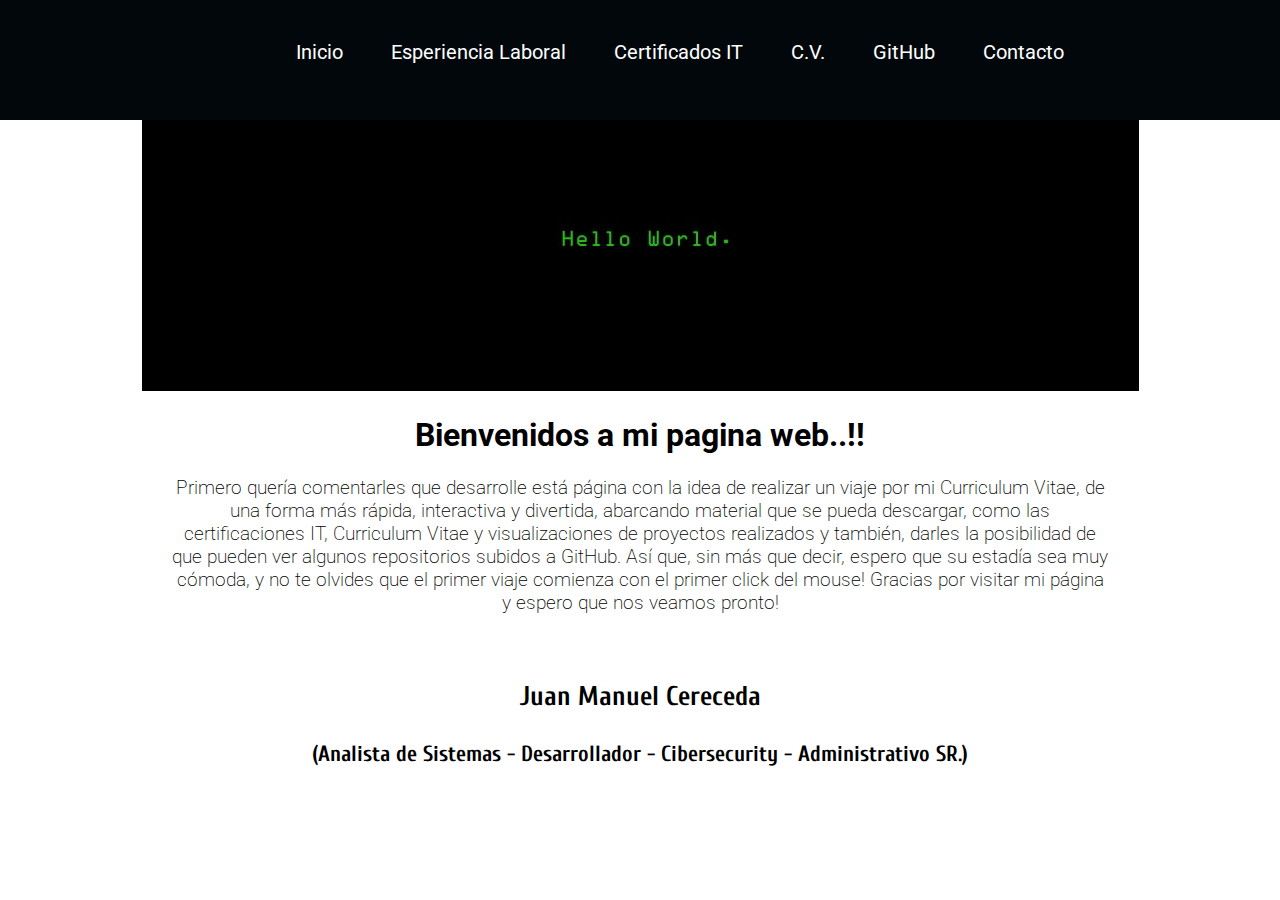
<file: index.html>
<!DOCTYPE html>
<html lang="en">

<head>
    <meta charset="UTF-8">
    <meta http-equiv="X-UA-Compatible" content="IE=edge">
    <meta name="viewport" content="width=device-width, initial-scale=1.0">
    <title>Juan Manuel Cereceda</title>
    <link rel="stylesheet" href="css\estilos.css">
    <link rel="preconnect" href="https://fonts.googleapis.com">
    <link rel="preconnect" href="https://fonts.gstatic.com" crossorigin>
    <link href="https://fonts.googleapis.com/css2?family=Cuprum:ital@1&family=Roboto&display=swap" rel="stylesheet">
</head>

<body>
    <nav class="navbar navbar-brand bg-primary ">
        <!-- Navbar content -->
        <div class=" navbar-header " style="width: 100%; float: inline-end; ">
            <!-- <a class="navbar-brand " href="# ">Logotipo</a>-->
            <ul style="align-content:space-between; ">
                <li class=" navbar-brand ">
                    <ol>
                        <a href="index.html " style="text-decoration:none; font-weight:400; ">Inicio</a>
                    </ol>
                    <ol>
                        <a href="experiencia.html " style="text-decoration:none; font-weight:400; ">Esperiencia Laboral</a>
                    </ol>

                    <ol>
                        <a href="https://drive.google.com/drive/folders/1r7QR34g6qkq4Ij0MhETDUAbR437mmMvJ " target="_blank " style="text-decoration:none; font-weight:400 " ;>Certificados IT</a>
                    </ol>
                    <ol>
                        <a href="https://drive.google.com/file/d/1r_6UCcBI1Zm7m6JLblyDhns-ZxJv6ss7/view?usp=sharing " target=" _blank " style="text-decoration:none; font-weight:400 " ;>C.V.</a>
                    </ol>
                    <ol>
                        <a href="https://github.com/juanmanuel-lab " target=" _blank " style="text-decoration:none; font-weight:400 " ;>GitHub</a>
                    </ol>
                    <ol>
                        <a href="mailto:cerecedajuanmanuel@gmail.com " style="text-decoration:none; font-weight:400 " ;>Contacto</a>
                    </ol>
                </li>
            </ul>
        </div>
    </nav>
    <img src="images\Hello Word.jpg " alt="Imagen_de_Inicio " />

    <h1>Bienvenidos a mi pagina web..!!</h1>
    <p>
        Primero quería comentarles que desarrolle está página con la idea de realizar un viaje por mi Curriculum Vitae, de una forma más rápida, interactiva y divertida, abarcando material que se pueda descargar, como las certificaciones IT, Curriculum Vitae
        y visualizaciones de proyectos realizados y también, darles la posibilidad de que pueden ver algunos repositorios subidos a GitHub. Así que, sin más que decir, espero que su estadía sea muy cómoda, y no te olvides que el primer viaje comienza
        con el primer click del mouse! Gracias por visitar mi página y espero que nos veamos pronto!
    </p>
    <br><br>
    <h3> Juan Manuel Cereceda</h3>
    <h4>(Analista de Sistemas - Desarrollador - Cibersecurity - Administrativo SR.)</h4>
</body>

</html>
</file>
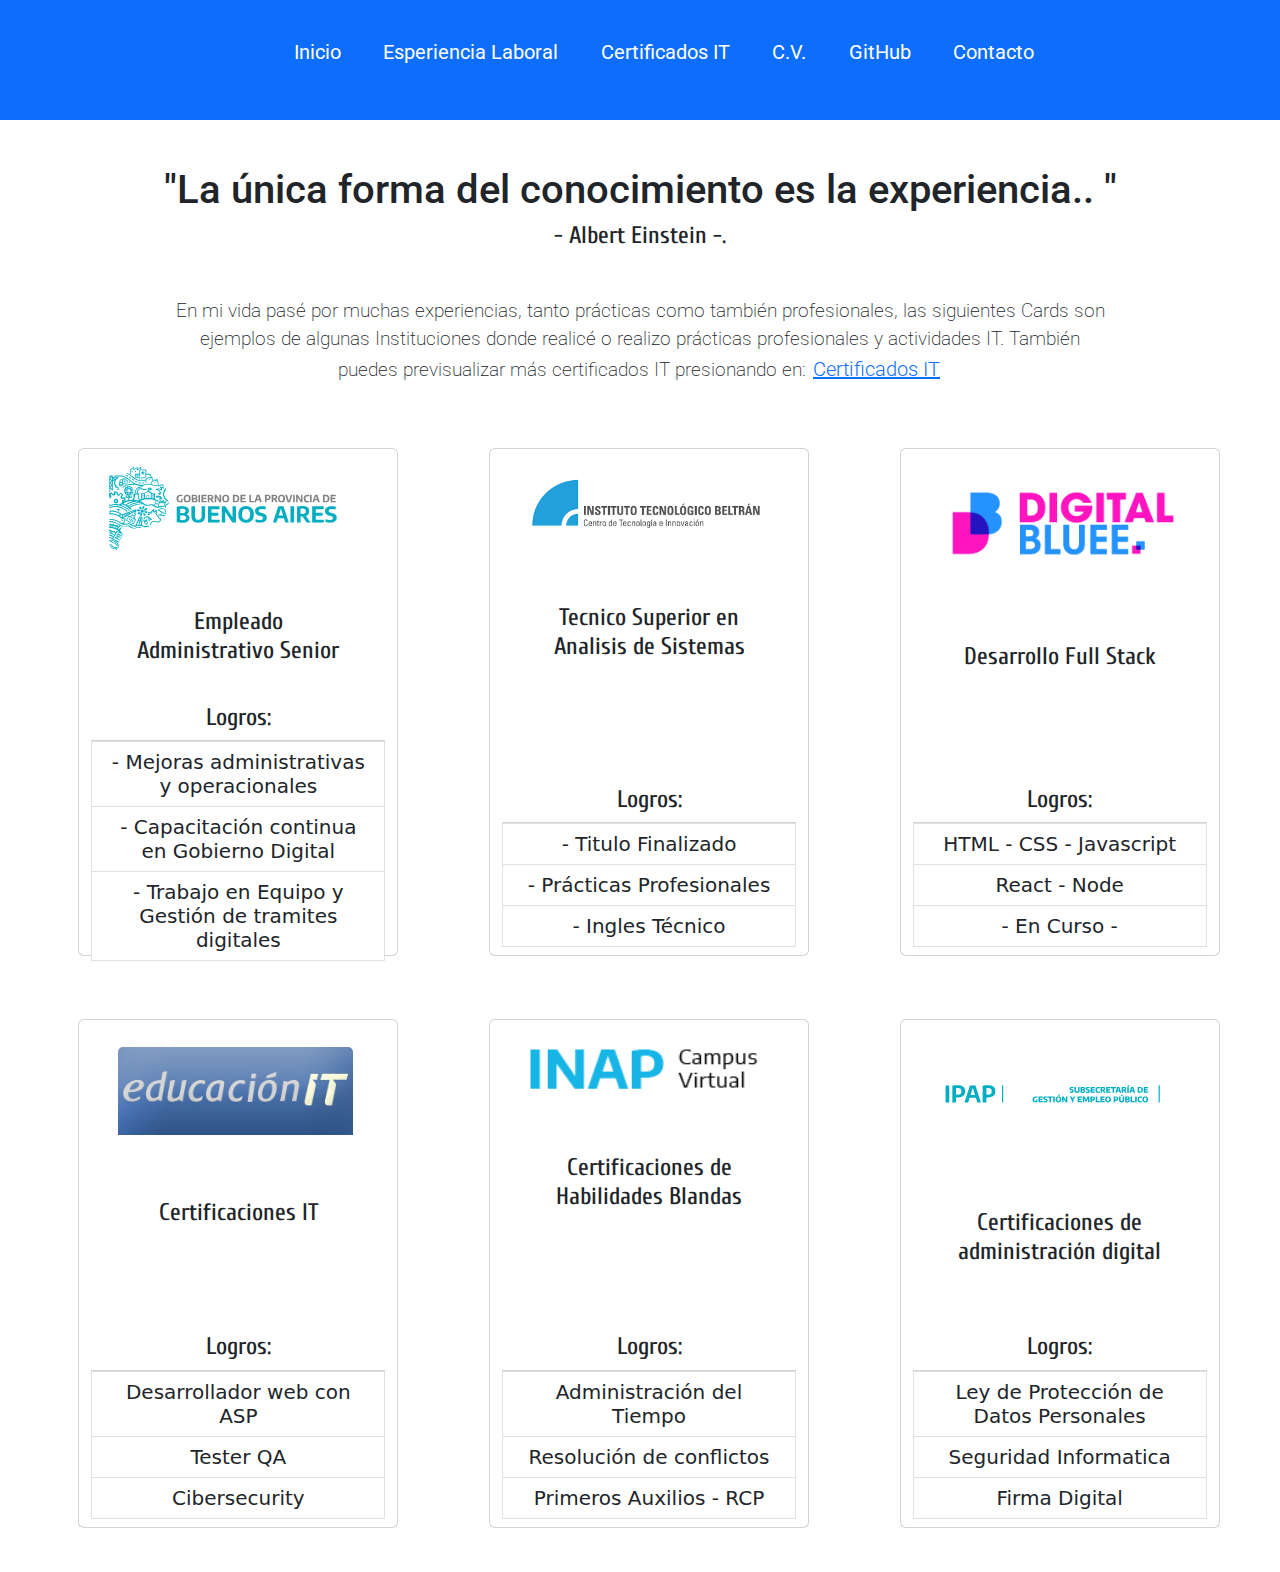
<file: experiencia.html>
<!DOCTYPE html>
<html lang="en">

<head>
    <meta charset="UTF-8">
    <meta http-equiv="X-UA-Compatible" content="IE=edge">
    <meta name="viewport" content="width=device-width, initial-scale=1.0">
    <title>Juan Manuel Cereceda</title>
    <link rel="stylesheet" href="css\estilos.css">
    <link rel="preconnect" href="https://fonts.googleapis.com">
    <link rel="preconnect" href="https://fonts.gstatic.com" crossorigin>
    <link rel="stylesheet" href="css\estilos.css">
    <link rel="stylesheet" href="https://cdn.jsdelivr.net/npm/bootstrap@5.2.0-beta1/dist/css/bootstrap.min.css">
    <link href="https://fonts.googleapis.com/css2?family=Cuprum:ital@1&family=Roboto&display=swap" rel="stylesheet">
</head>

<body>
    <nav class="navbar  bg-primary">
        <!-- Navbar content -->
        <div class=" navbar-header" style="width: 100%; float: inline-end;">
            <!--<a class="navbar-brand " href="# ">Logotipo</a>-->

            <ul class="nav-pills nav-fill">
                <!--style="align-content:space-between; -->
                <li class="navbar-brand ">
                    <ol>
                        <a class="nav-link active " href=" index.html " style="text-decoration:none; font-weight:400 " ;>Inicio</a>
                    </ol>
                    <ol>
                        <a class="nav-link active " href="experiencia.html " style="text-decoration:none; font-weight:400 " ;>Esperiencia Laboral</a>
                    </ol>
                    <ol>
                        <a class="nav-link active " href="https://drive.google.com/drive/folders/1r7QR34g6qkq4Ij0MhETDUAbR437mmMvJ " target="_blank " style="text-decoration:none; font-weight:400 " ;>Certificados IT</a>
                    </ol>
                    <ol>
                        <a class="nav-link active " href="https://drive.google.com/file/d/1r_6UCcBI1Zm7m6JLblyDhns-ZxJv6ss7/view?usp=sharing " target=" _blank " style="text-decoration:none; font-weight:400 " ;>C.V.</a>
                    </ol>
                    <ol>
                        <a class="nav-link active " href="https://github.com/juanmanuel-lab " target=" _blank " style="text-decoration:none; font-weight:400 " ;>GitHub</a>
                    </ol>
                    <ol>
                        <a class="nav-link active " href="mailto:cerecedajuanmanuel@gmail.com " style="text-decoration:none; font-weight:400 " ;>Contacto</a>
                    </ol>
                </li>
            </ul>
        </div>
    </nav>
    <div>
        <br>
        <h1>"La única forma del conocimiento es la experiencia.. "</h1>
        <h4>- Albert Einstein -.</h4>
    </div>
    <br>
    <p> En mi vida pasé por muchas experiencias, tanto prácticas como también profesionales, las siguientes Cards son ejemplos de algunas Instituciones donde realicé o realizo prácticas profesionales y actividades IT. También puedes previsualizar más certificados
        IT presionando en:
        <a href="https://drive.google.com/drive/folders/1r7QR34g6qkq4Ij0MhETDUAbR437mmMvJ " alt="Hipervinculo a Certificados IT " target=" _blank ">Certificados IT</a>
    </p>
    <br>
    <br>
    <div class="row row-cols-3 ">
        <!-- <div class="row align-items-center ">-->
        <div class="row row-cols-3">
            <div class="card " style="width: 320px; height:508.083px; margin: 0% 0% 0% 22%">
                <img src="images\logo_gba.svg " style="width: 80%; display: inline-block ; margin: 5% ; " class=" card-img-top " alt=" logo_gba ">
                <div class="card-body ">
                    <h4 class="card-text ">Empleado Administrativo Senior</h4>
                </div>
                <h4>Logros:</h4>
                <ul class="list-group list-group-flush ">
                    <h5>
                        <li class="list-group-item ">- Mejoras administrativas y operacionales</li>
                        <li class="list-group-item ">- Capacitación continua en Gobierno Digital </li>
                        <li class="list-group-item ">- Trabajo en Equipo y Gestión de tramites digitales</li>
                    </h5>
                </ul>
            </div>
        </div>

        <div class="row row-cols-3">

            <div class="card " style="width: 320px; height:508.083px; margin: 0% 0% 0% 22%; ">
                <img src="images\Instituto Tecnologico Beltrán.png " style="width: 80%; display: inline-block ; margin: 9% ; " class="card-img-top " alt=" logo_gba ">
                <div class="card-body ">
                    <h4 class="card-text ">Tecnico Superior en Analisis de Sistemas</h4>
                </div>
                <h4>Logros:</h4>
                <ul class="list-group list-group-flush ">
                    <h5>
                        <li class="list-group-item ">- Titulo Finalizado</li>
                        <li class="list-group-item ">- Prácticas Profesionales</li>
                        <li class="list-group-item ">- Ingles Técnico</li>
                    </h5>
                </ul>
            </div>

        </div>
        <div class="row row-cols-3">

            <div class="card " style="width: 320px; height:508.083px; margin: 0% 0% 0% 22%;">
                <img src="images\logo_digitalbluee.png " style="width: 80%; display: inline-block ; margin: 9% ; " class=" card-img-top " class="card-img-top " alt=" logo_gba ">
                <div class="card-body ">
                    <h4 class="card-text ">Desarrollo Full Stack</h4>
                </div>
                <h4>Logros:</h4>
                <ul class="list-group list-group-flush ">
                    <h5>
                        <li class="list-group-item ">HTML - CSS - Javascript</li>
                        <li class="list-group-item "> React - Node</li>
                        <li class="list-group-item ">- En Curso -</li>
                    </h5>
                </ul>
            </div>

        </div>
        <div class="row row-cols-3">
            <div class="card " style="width: 320px; height:508.083px; margin: 10% 0% 0% 22%;">
                <img src="images\Logo-EducacionIT.jpg " style="width: 80%; display: inline-block ; margin: 9% ; " class="card-img-top " alt=" logo_gba ">
                <div class="card-body ">
                    <h4 class="card-text ">Certificaciones IT</h4>
                </div>
                <h4>Logros:</h4>
                <ul class="list-group list-group-flush ">
                    <h5>
                        <li class="list-group-item ">Desarrollador web con ASP</li>
                        <li class="list-group-item ">Tester QA</li>
                        <li class="list-group-item ">Cibersecurity</li>
                    </h5>
                </ul>
            </div>

        </div>
        <div class=" row row-cols-3">
            <div class="card " style="width: 320px; height:508.083px; margin: 10% 0% 0% 22%;">
                <img src="images\inap.png " style="width: 80%; display: inline-block ; margin: 9% ; " class=" card-img-top " alt=" logo_gba ">
                <div class="card-body ">
                    <h4 class="card-text ">Certificaciones de Habilidades Blandas</h4>
                </div>
                <h4>Logros:</h4>
                <ul class="list-group list-group-flush ">
                    <h5>
                        <li class="list-group-item ">Administración del Tiempo</li>
                        <li class="list-group-item ">Resolución de conflictos</li>
                        <li class="list-group-item ">Primeros Auxilios - RCP</li>
                    </h5>
                </ul>
            </div>
        </div>
        <div class=" row row-cols-3">
            <div class="card " style="width: 320px; height:508.083px; margin: 10% 0% 0% 22%; ">
                <img src="images\logo-ipap.svg " style="width: 80%; display: inline-block ; margin: 6% ; " class=" card-img-top " alt=" logo_gba ">
                <div class="card-body ">
                    <h4 class="card-text ">Certificaciones de administración digital</h4>
                </div>
                <h4>Logros:</h4>
                <ul class="list-group list-group-flush ">
                    <h5>
                        <li class="list-group-item ">Ley de Protección de Datos Personales</li>
                        <li class="list-group-item ">Seguridad Informatica</li>
                        <li class="list-group-item ">Firma Digital</li>
                    </h5>
                </ul>
            </div>
        </div>
    </div>
</body>

</html>
</file>
